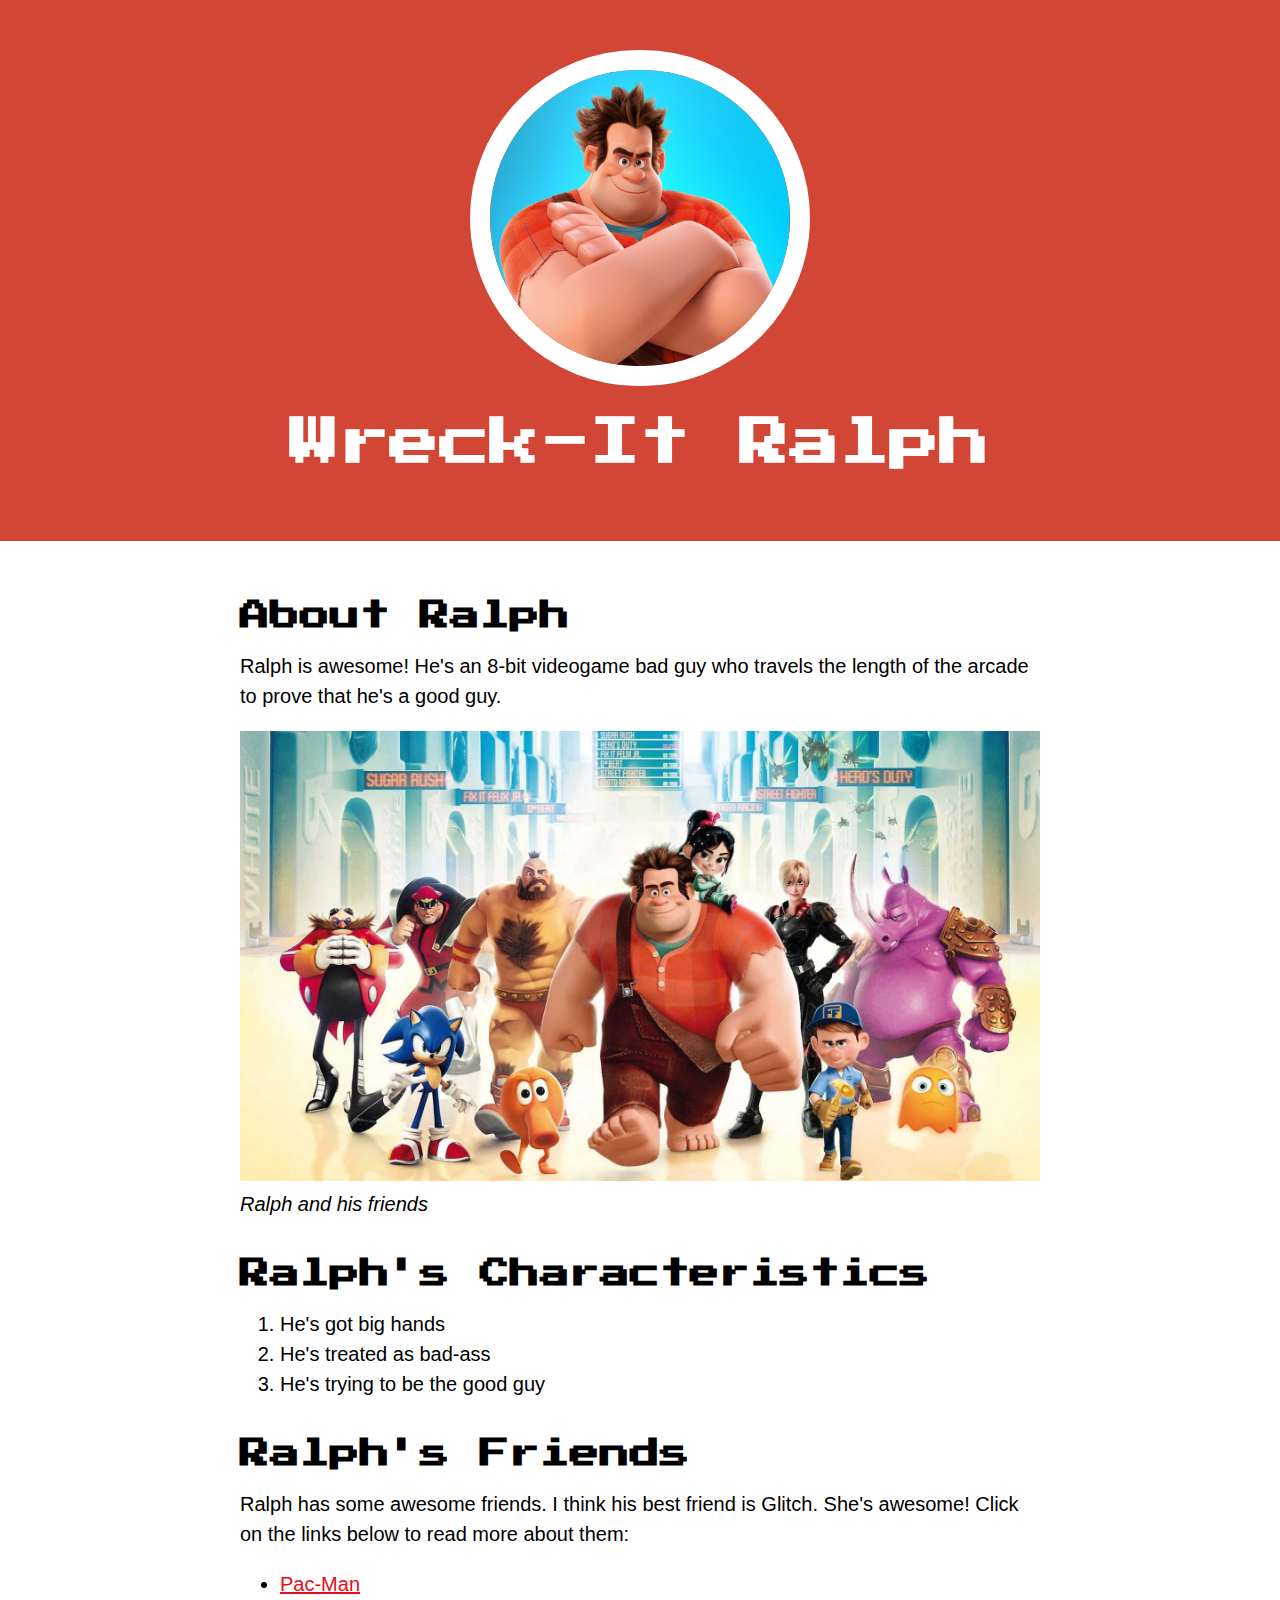
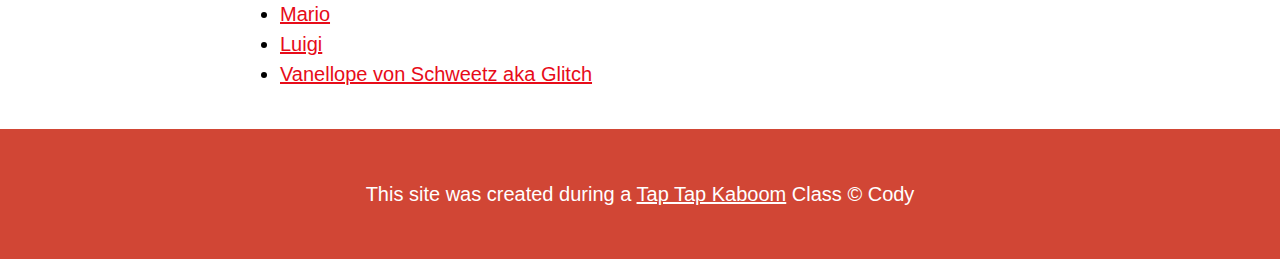
<file: index.html>
<!DOCTYPE html>
<html>
<head>
	<title>Wreck-It Ralph</title>
	<link rel="icon" href="img/Ralph-avatar.jpeg">
	<link href="https://fonts.googleapis.com/css?family=Press+Start+2P&display=swap" rel="stylesheet">
	<link rel="stylesheet" type="text/css" href="CSS/hero.css">
</head>
<body>
	<!-- header element -->
	<header>
		<img src="img/Ralph-avatar.jpeg">
		<h1>Wreck-It Ralph</h1>
	</header>

	<!-- main element -->
	<main>
		<h2>About Ralph</h2>
		<p>Ralph is awesome! He's an 8-bit videogame bad guy who travels the length of the arcade to prove that he's a good guy.</p>
		<img src="img/Ralph-big.jpeg">
		<p class="caption">Ralph and his friends</p>
		<h2>Ralph's Characteristics</h2>
		<!-- Characteristics -->
		
		<ol>
			<li>He's got big hands</li>
			<li>He's treated as bad-ass</li>
			<li>He's trying to be the good guy</li>
		</ol>

		<!-- friends -->
		<h2>Ralph's Friends</h2>
		<p>Ralph has some awesome friends. I think his best friend is Glitch. She's awesome! Click on the links below to read more about them:</p>
		<ul>
			<li><a target="_blank" href="https://en.wikipedia.org/wiki/Pac-Man">Pac-Man</a></li>
			<li><a target="_blank" href="https://en.wikipedia.org/wiki/Mario">Mario</a></li>
			<li><a target="_blank" href="https://en.wikipedia.org/wiki/Luigi">Luigi</a></li>
			<li><a target="_blank" href="https://disney.fandom.com/wiki/Vanellope_von_Schweetz">Vanellope von Schweetz aka Glitch</a></li>
		</ul>
	</main>
<!-- Footer Element -->
	<footer>
		<p>This site was created during a <a href="https://taptapkaboom.com">Tap Tap Kaboom</a> Class &copy; Cody</p>
	</footer>
</body>
</html>
</file>
<file: CSS/hero.css>
body{
	margin: 0;
		font-family: 'Helvetica', 'Arial', sans-serif;
		font-size: 20px;
		line-height: 30px;
}

header{
	background-color: #D14635;
	text-align: center;
	padding-top: 50px;
	padding-bottom: 50px;
}

h1, h2{
	font-family: 'Press Start 2P', cursive;
}

/* header styles */

header h1{
	color: white;
	font-size: 50px;
}

header img{
	border-radius: 200px;
	height: 296px;
	width:300px;
	border: 20px solid white;
}

main{
	max-width: 800px;
	margin: 0 auto;
	padding: 20px;
}

main img{
	max-width: 100%;
}

h2{
	font-size: 35px
	color: #E70C19;
	margin: 40px 0 10px;
}

a{
	color: #E70C19;
}

a:hover{
	color: white;
	background-color: #483A94;
}

footer{
	background-color: #D14635;
	text-align: center;
	color: white;
	padding: 50px;
}

footer p{
	margin: 0
}

footer a{
	color:white;
}
footer a:hover{
	color: white;
	opacity: .5;
	background-color: transparent;
}

.caption{
	font-style: italic;
	margin-top: 0;
	font-color: lightgrey;
}
</file>
